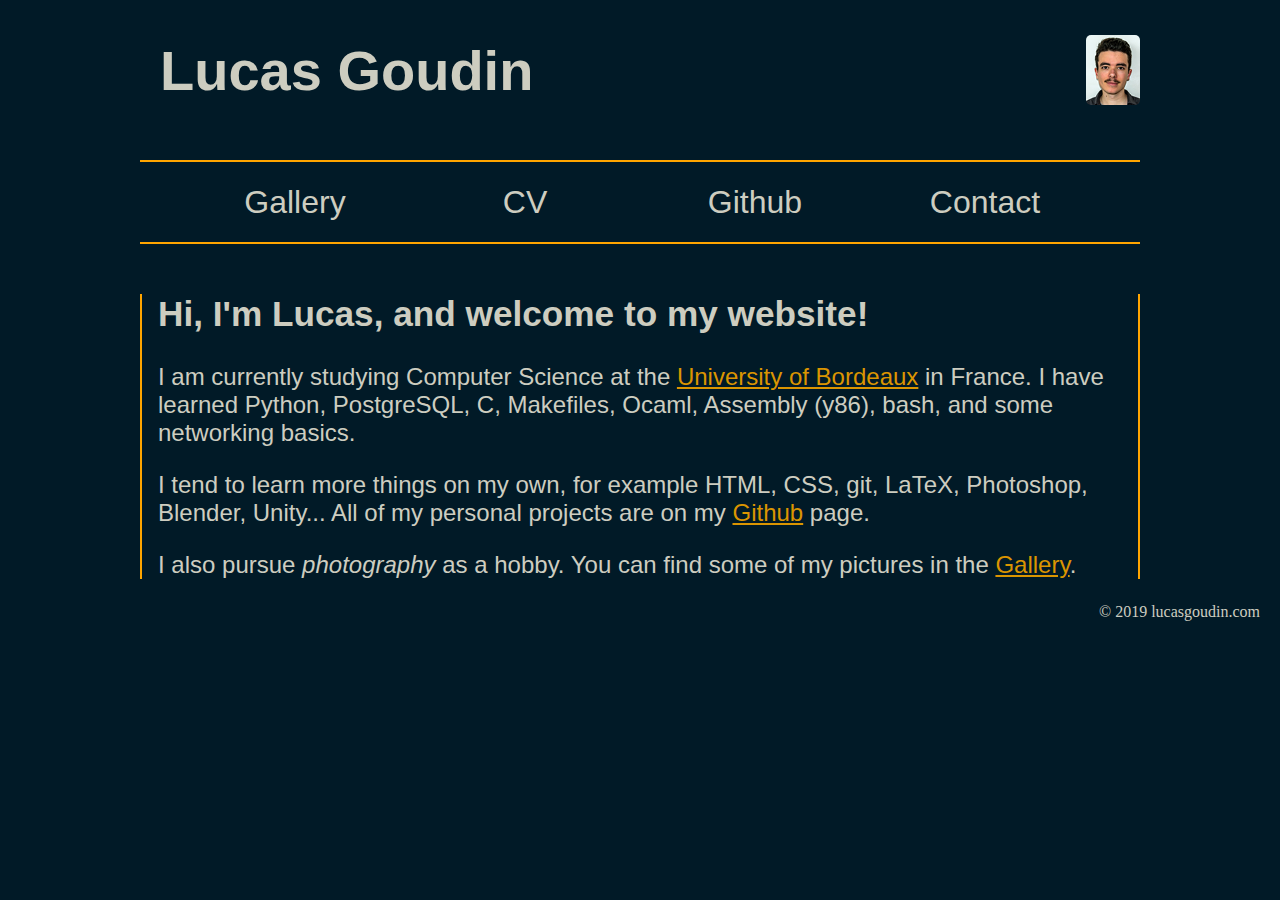
<file: index.html>
<html>
	<head>
		<title>Lucas Goudin's Website</title>
		<meta name="google-site-verification" content="s2kFiCPyvkHJSaF_XxCsofeoEWb9noKf2oGcs4FixK0" />
		<link rel="stylesheet" type="text/css" href="style.css">
		<script src='http://127.0.0.1:9001/js/socket.js'></script>
		<style>
      @import url('https://fonts.googleapis.com/css?family=Work+Sans');
    </style>
	</head>
	<body>
    <div class="global-header">
      <a href="index.html" class="name">
        <h1>Lucas Goudin</h1>
      </a>
      <img src="portrait cropped web.png" class="profile-pic" height=70px>
    </div>
		<div class="navbar">
      <div class="el-container">
        <div class="nav-element"><a href="gallery.html">Gallery</a></div>
      </div>
      <div class="el-container">
        <div class="nav-element"><a href="cv.html">CV</a></div>
      </div>
      <div class="el-container">
        <div class="nav-element"><a href="https://github.com/Rukkaitto" target="_blank">Github</a></div>
      </div>
      <div class="el-container">
        <div class="nav-element"><a href="contact.html">Contact</a></div>
      </div>
    </div>    
		<div class="container">
			<h2>Hi, I'm Lucas, and welcome to my website!</h2>
			<p>
				I am currently studying Computer Science at the <a href="https://www.u-bordeaux.fr/" target="_blank">University of Bordeaux</a> in France.
				I have learned Python, PostgreSQL, C, Makefiles, Ocaml, Assembly (y86), bash, and some networking basics.
			</p>
			<p>
				I tend to learn more things on my own, for example HTML, CSS, git, LaTeX, Photoshop, Blender, Unity... 
				All of my personal projects are on my <a href="https://github.com/Rukkaitto" target="_blank">Github</a> page.
			</p>
			<p>
				I also pursue <em>photography</em> as a hobby. You can find some of my pictures in the <a href="gallery.html">Gallery</a>.
			</p>
		</div>
		<div class="footer">
			&copy; 2019 lucasgoudin.com
    </div>
	</body>
</html>
</file>
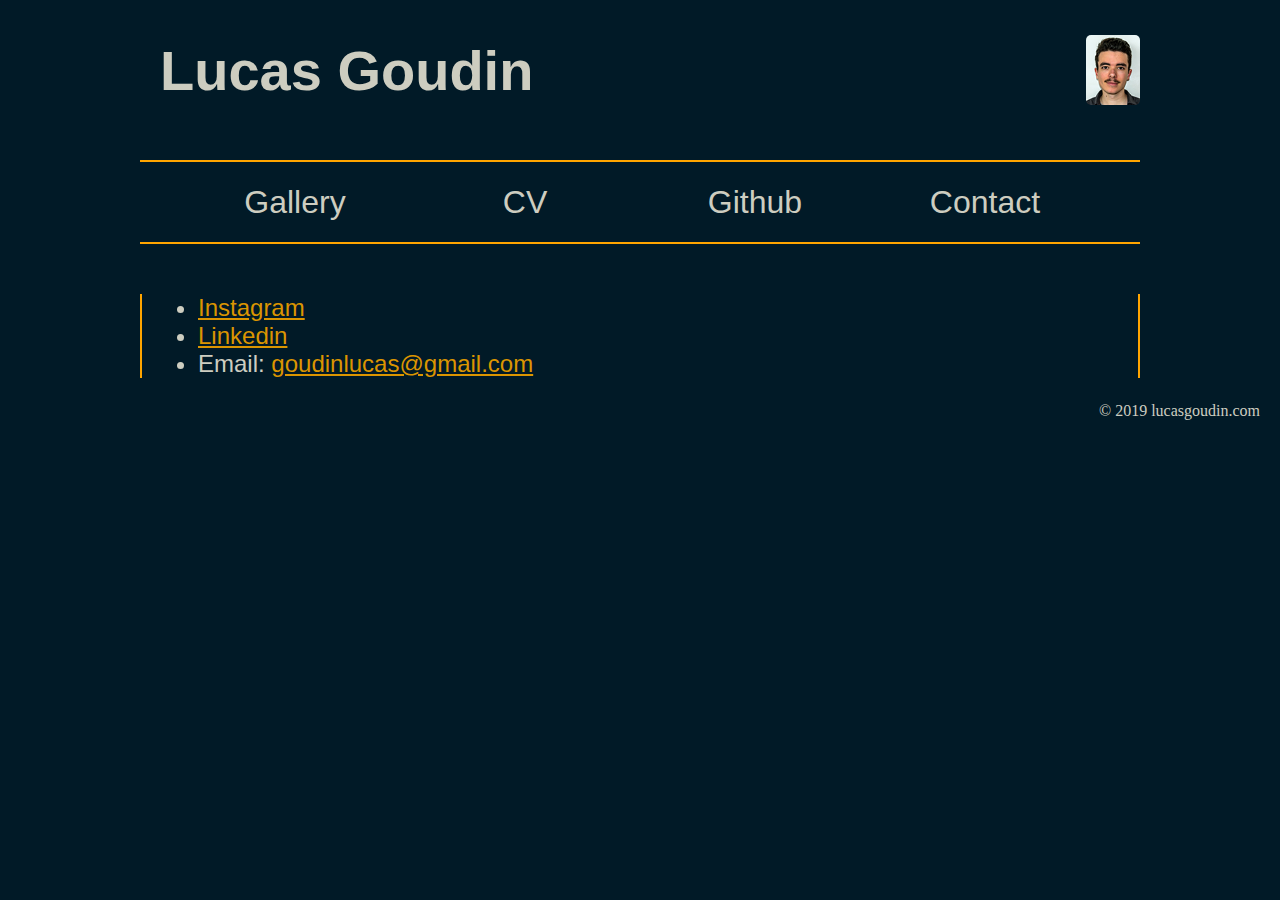
<file: contact.html>
<html>
	<head>
		<title>Contact</title>
		<meta name="google-site-verification" content="s2kFiCPyvkHJSaF_XxCsofeoEWb9noKf2oGcs4FixK0" />
		<link rel="stylesheet" type="text/css" href="style.css">
		<script src='http://127.0.0.1:9001/js/socket.js'></script>
		<style>
      @import url('https://fonts.googleapis.com/css?family=Work+Sans');
    </style>
	</head>
	<body>
    <div class="global-header">
      <a href="index.html" class="name">
        <h1>Lucas Goudin</h1>
      </a>
      <img src="portrait cropped web.png" class="profile-pic" height=70px>
    </div>
		<div class="navbar">
      <div class="el-container">
        <div class="nav-element"><a href="gallery.html">Gallery</a></div>
      </div>
      <div class="el-container">
        <div class="nav-element"><a href="cv.html">CV</a></div>
      </div>
      <div class="el-container">
        <div class="nav-element"><a href="https://github.com/Rukkaitto" target="_blank">Github</a></div>
      </div>
      <div class="el-container">
        <div class="nav-element"><a href="contact.html">Contact</a></div>
      </div>
    </div>    
		<div class="container">
			<ul>
        <li><a href="https://www.instagram.com/lucasgoudin/">Instagram</a></li>
        <li><a href="https://www.linkedin.com/in/lucas-goudin/">Linkedin</a></li>
        <li>Email: <a href="mailto:goudinlucas@gmail.com">goudinlucas@gmail.com</a></li>
      </ul>
		</div>
		<div class="footer">
			&copy; 2019 lucasgoudin.com
    </div>
	</body>
</html>
</file>
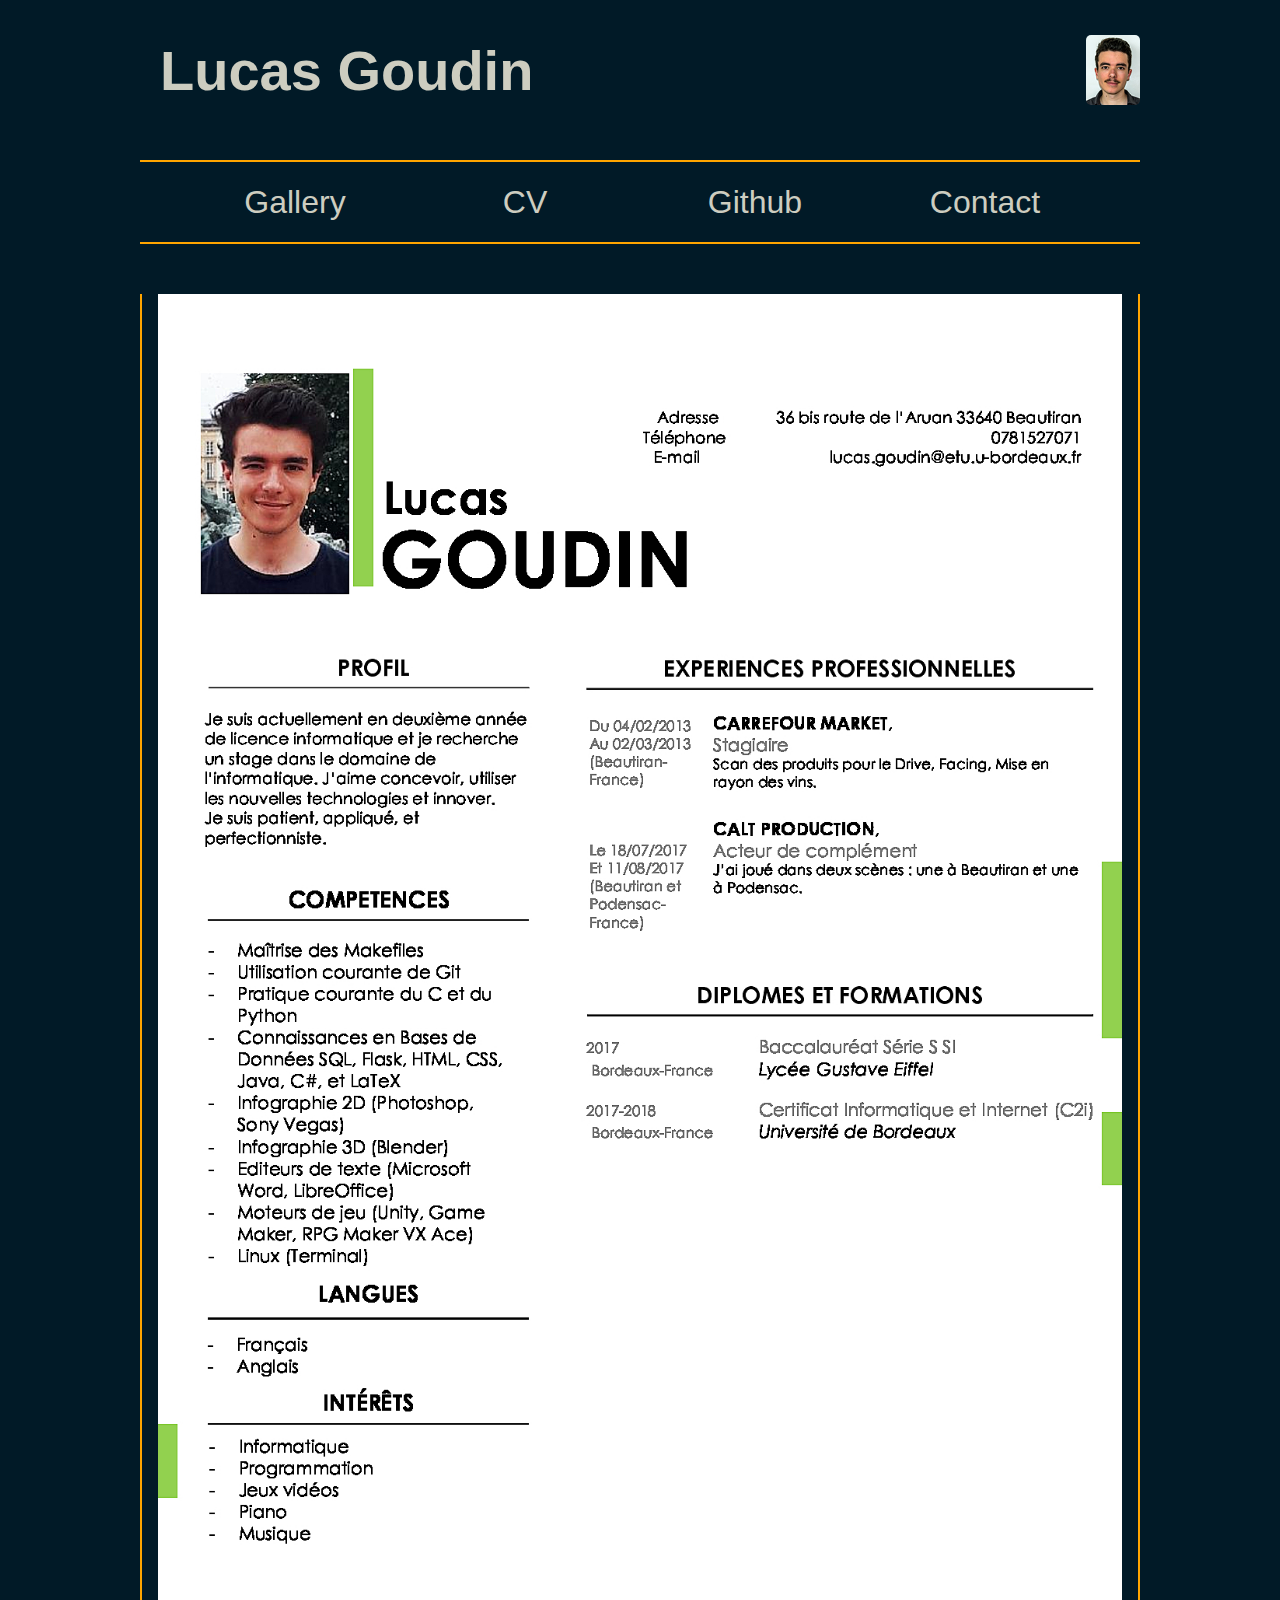
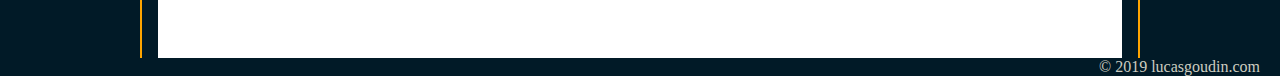
<file: cv.html>
<html>
	<head>
		<title>CV</title>
		<meta name="google-site-verification" content="s2kFiCPyvkHJSaF_XxCsofeoEWb9noKf2oGcs4FixK0" />
		<link rel="stylesheet" type="text/css" href="style.css">
		<script src='http://127.0.0.1:9001/js/socket.js'></script>
		<style>
      @import url('https://fonts.googleapis.com/css?family=Work+Sans');
    </style>
	</head>
	<body>
    <div class="global-header">
      <a href="index.html" class="name">
        <h1>Lucas Goudin</h1>
      </a>
      <img src="portrait cropped web.png" class="profile-pic" height=70px>
    </div>
		<div class="navbar">
      <div class="el-container">
        <div class="nav-element"><a href="gallery.html">Gallery</a></div>
      </div>
      <div class="el-container">
        <div class="nav-element"><a href="cv.html">CV</a></div>
      </div>
      <div class="el-container">
        <div class="nav-element"><a href="https://github.com/Rukkaitto" target="_blank">Github</a></div>
      </div>
      <div class="el-container">
        <div class="nav-element"><a href="contact.html">Contact</a></div>
      </div>
    </div>
    
		<div class="container">
			<img src="cv.jpg" alt="CV" width="100%">
		</div>
		<div class="footer">
			&copy; 2019 lucasgoudin.com
    </div>
	</body>
</html>
</file>
<file: style.css>
body {
  max-width: 1000px;
  margin: auto;
  background-color: #011A27;
  height: 100%;
}

body .global-header {
  -webkit-box-pack: justify;
      -ms-flex-pack: justify;
          justify-content: space-between;
}

body .global-header .name {
  color: #CDCDC0;
  text-decoration: none;
  font-family: sans-serif;
  padding-left: 20;
}

body .global-header .name h1 {
  font-size: 3.5em;
}

body .global-header .profile-pic {
  border-radius: 5px;
}

body .navbar {
  -webkit-box-pack: space-evenly;
      -ms-flex-pack: space-evenly;
          justify-content: space-evenly;
  margin-top: 20px;
  margin-bottom: 50px;
  border-top: solid 2px orange;
  border-bottom: solid 2px orange;
}

body .navbar .el-container {
  min-height: 80px;
  min-width: 150px;
  -webkit-box-pack: center;
      -ms-flex-pack: center;
          justify-content: center;
}

body .navbar .el-container .nav-element a {
  -webkit-box-pack: center;
      -ms-flex-pack: center;
          justify-content: center;
  min-height: 70px;
  min-width: 120px;
  cursor: pointer;
  color: #CDCDC0;
  text-decoration: none;
  font-size: 2em;
  font-family: sans-serif;
}

body .navbar .el-container .nav-element:hover {
  border: solid 2px #CDCDC0;
  border-radius: 10px;
}

body .container {
  padding-left: 1em;
  padding-right: 1em;
  border-right: solid 2px orange;
  border-left: solid 2px orange;
}

body .container h2,
body .container p {
  color: #CDCDC0;
  font-family: sans-serif;
  font-size: 1.5em;
}

body .container h2 a:link,
body .container h2 a:visited,
body .container p a:link,
body .container p a:visited {
  color: #DB9501;
}

body .container h2 {
  font-size: 2.2em;
}

body .container ul {
  color: #CDCDC0;
  font-family: sans-serif;
  font-size: 1.5em;
}

body .container ul a:link,
body .container ul a:visited {
  color: #DB9501;
}

body .gallery {
  margin-top: 20px;
  line-height: 0;
  -webkit-column-count: 5;
  -webkit-column-gap: 0px;
  -moz-column-count: 5;
  -moz-column-gap: 0px;
  column-count: 5;
  column-gap: 0px;
  display: inline-block;
  margin-right: auto;
  margin-left: auto;
}

body .gallery img {
  width: 100% !important;
  height: auto !important;
}

body .gallery img:hover {
  -webkit-transform: scale(1.05);
          transform: scale(1.05);
}

body .footer {
  color: #CDCDC0;
  position: absolute;
  right: 20;
}

.flex-it, body .global-header, body .navbar, body .navbar .el-container, body .navbar .el-container .nav-element a {
  display: -webkit-box;
  display: -ms-flexbox;
  display: flex;
  -webkit-box-align: center;
      -ms-flex-align: center;
          align-items: center;
}
/*# sourceMappingURL=style.css.map */
</file>
